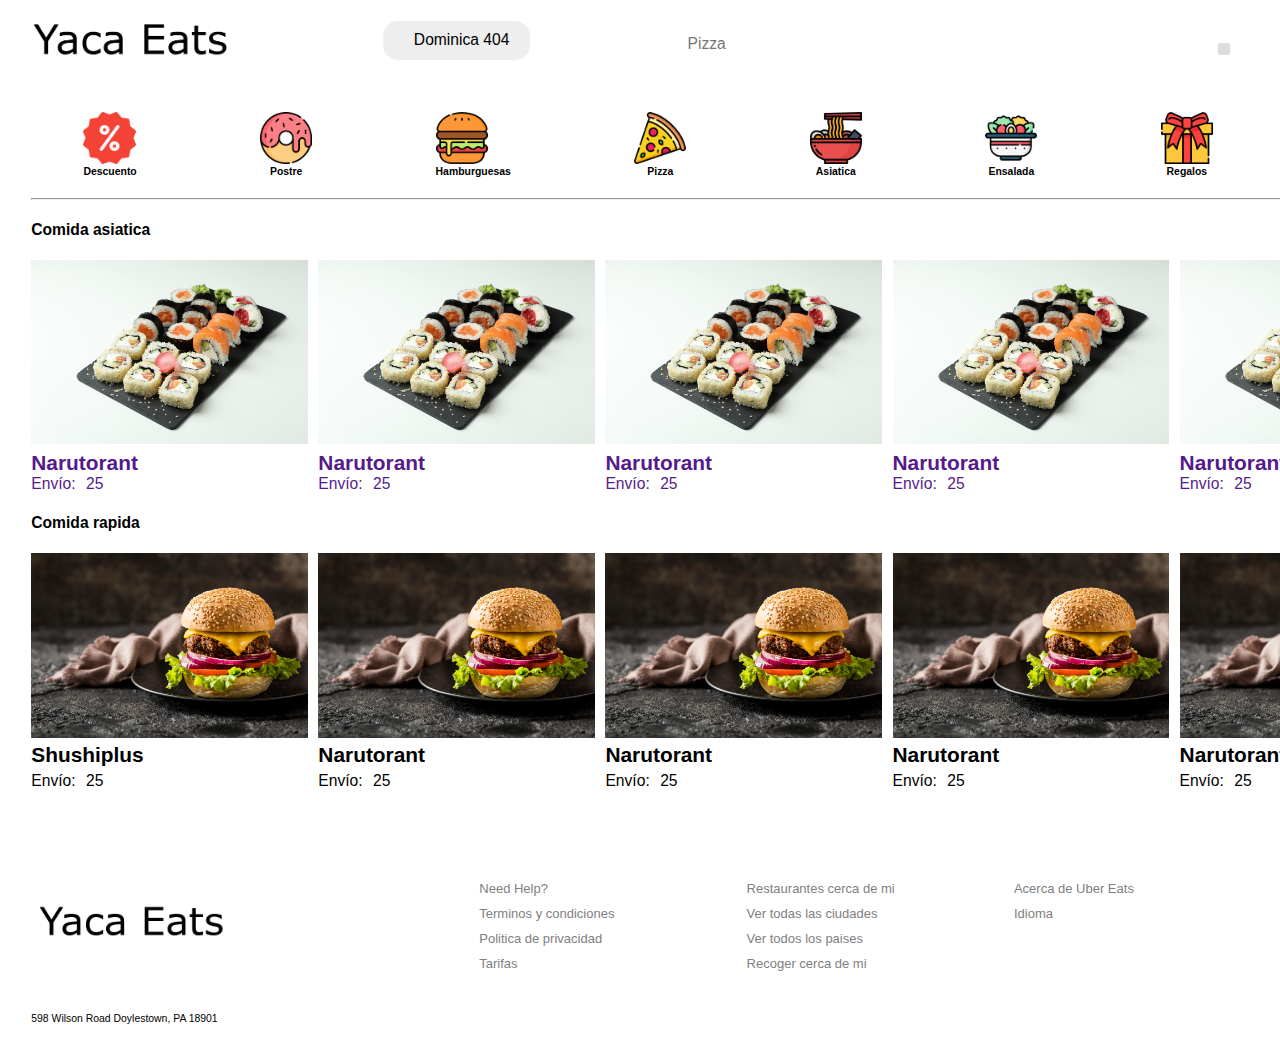
<file: index.html>
<!DOCTYPE html>
<html lang="en">
<head>
    <meta charset="UTF-8">
    <meta http-equiv="X-UA-Compatible" content="IE=edge">
    <meta name="viewport" content="width=device-width, initial-scale=1.0">
    <title>El comienzo de algo hermoso</title>
    <link rel="stylesheet" href="https://cdnjs.cloudflare.com/ajax/libs/font-awesome/6.2.0/css/all.min.css" integrity="sha512-xh6O/CkQoPOWDdYTDqeRdPCVd1SpvCA9XXcUnZS2FmJNp1coAFzvtCN9BmamE+4aHK8yyUHUSCcJHgXloTyT2A==" crossorigin="anonymous" referrerpolicy="no-referrer" />
    <link rel="stylesheet" href="styles.css">
</head>
<body>
    <header class="header" id="">

        <nav class="navbar">
            <div class="logo">
                <a href=""><img src="/assets/images/categorias/yacaeatsicon2.png"
                    width="200px" alt=""></a>
            </div>
            <div class="direccionSetter">
                <button id="myBtn">
                    <i class="fa fa-location-dot"></i>Dominica 404
                </button>
            </div>
            <div class="searchBar">
                <input type="text" placeholder="Pizza">
                <button type="button">
                    <i class="fa fa-magnifying-glass"></i>
                </button>
            </div>
            <div class="login-cart">
                
                <button class="userButton" type="button"><i class="fa-solid fa-user"></i></button>
                <button class="cartButton" type="button"><i class="fa fa-cart-shopping"></i></button>
            </div>
        </nav>
    

    </header>

    <main>
        <section class="categories">
        <div class="categoria">
            <a href=""><img class="descuento" src="./assets/images/categorias/descuento.png" alt="">
            </a>
            <h5>Descuento</h5>
        </div>
        <div class="categoria">
            <a href=""><img class="dulce" src="./assets/images/categorias/donut.png" alt="">
            </a>
            <h5>Postre</h5>
        </div>
        <div class="categoria">
            <a href=""><img class="burger" src="./assets/images/categorias/hamburger.png" alt=""></a>
            <h5>Hamburguesas</h5>
        </div>
        <div class="categoria">
            <a href=""><img src="./assets/images/categorias/pizza.png" alt="">
            </a>
            <h5>Pizza</h5>
        </div>
        <div class="categoria">
            <a href=""><img src="/assets/images/categorias/ramen.png" alt="">
            </a>
            <h5>Asiatica</h5>
        </div>
        <div class="categoria">
            <a href=""><img src="/assets/images/categorias/salad.png" alt="">
            </a>
            <h5>Ensalada</h5>
        </div>
        <div class="categoria">
            <a href=""><img src="/assets/images/categorias/giftbox.png" alt="">
            </a>
            <h5>Regalos</h5>
        </div>
        <div class="categoria">
            <a href=""><img src="/assets/images/categorias/grocery.png" alt="">
            </a>
            <h5>Conveniencia</h5>
        </div>
    </section>
        <hr>

    <section class="restaurantes container">
        <h2 class="section-title">Comida asiatica</h2>
        <div class="restaurantes-content">
            <div class="restaurant-box">
                <a href="">
                    <img src="/assets/images/Restaurantes/slate-board-with-sushi-set-white-background.jpg" alt="" class="product-img">
                    <h2 class="product-title">Narutorant</h2>
                    <div class="restaurant-info">
                        <p class="envio">Envío: </p>
                        <span class="envio">25</span>
                    </div>
                    <i class="add-cart"></i>
                </a>
                
            </div>
            <div class="restaurant-box">
                <a href="">
                    <img src="/assets/images/Restaurantes/slate-board-with-sushi-set-white-background.jpg" alt="" class="product-img">
                    <h2 class="product-title">Narutorant</h2>
                    <div class="restaurant-info">
                        <p class="envio">Envío: </p>
                        <span class="envio">25</span>
                    </div>
                    <i class="add-cart"></i>
                </a>
            </div>
            <div class="restaurant-box">
                <a href="">
                    <img src="/assets/images/Restaurantes/slate-board-with-sushi-set-white-background.jpg" alt="" class="product-img">
                    <h2 class="product-title">Narutorant</h2>
                    <div class="restaurant-info">
                        <p class="envio">Envío: </p>
                        <span class="envio">25</span>
                    </div>
                    <i class="add-cart"></i>
                </a>
            </div>
            <div class="restaurant-box">
                <a href="">
                    <img src="/assets/images/Restaurantes/slate-board-with-sushi-set-white-background.jpg" alt="" class="product-img">
                    <h2 class="product-title">Narutorant</h2>
                    <div class="restaurant-info">
                        <p class="envio">Envío: </p>
                        <span class="envio">25</span>
                    </div>
                    <i class="add-cart"></i>
                </a>
            </div>
            <div class="restaurant-box">
                <a href="">
                    <img src="/assets/images/Restaurantes/slate-board-with-sushi-set-white-background.jpg" alt="" class="product-img">
                    <h2 class="product-title">Narutorant</h2>
                    <div class="restaurant-info">
                        <p class="envio">Envío: </p>
                        <span class="envio">25</span>
                    </div>
                    <i class="add-cart"></i>
                </a>
                </a>
                    
            </div>
        </div>
        <h2 class="section-title">Comida rapida</h2>
        <div class="restaurantes-content">
            <div class="restaurant-box">
                <img src="/assets/images/Restaurantes/front-view-burger-plate-with-kitchen-towel.jpg" alt="" class="product-img">
                <h2 class="product-title">Shushiplus</h2>
                <div class="restaurant-info">
                    <p class="envio">Envío: </p>
                    <span class="envio">25</span>
                </div>
                <i class="add-cart"></i>
            </div>
            <div class="restaurant-box">
                <img src="/assets/images/Restaurantes/front-view-burger-plate-with-kitchen-towel.jpg" alt="" class="product-img">
                <h2 class="product-title">Narutorant</h2>
                <div class="restaurant-info">
                    <p class="envio">Envío: </p>
                    <span class="envio">25</span>
                </div>
                <i class="add-cart"></i>
            </div>
            <div class="restaurant-box">
                <img src="/assets/images/Restaurantes/front-view-burger-plate-with-kitchen-towel.jpg" alt="" class="product-img">
                <h2 class="product-title">Narutorant</h2>
                <div class="restaurant-info">
                    <p class="envio">Envío: </p>
                    <span class="envio">25</span>
                </div>
                
                <i class="add-cart"></i>
            </div>
            <div class="restaurant-box">
                <img src="/assets/images/Restaurantes/front-view-burger-plate-with-kitchen-towel.jpg" alt="" class="product-img">
                <h2 class="product-title">Narutorant</h2>
                <div class="restaurant-info">
                    <p class="envio">Envío: </p>
                    <span class="envio">25</span>
                </div>
                <i class="add-cart"></i>
            </div>
            <div class="restaurant-box">
                <img src="/assets/images/Restaurantes/front-view-burger-plate-with-kitchen-towel.jpg" alt="" class="product-img">
                <h2 class="product-title">Narutorant</h2>
                <div class="restaurant-info">
                    <p class="envio">Envío: </p>
                    <span class="envio">25</span>
                </div>
                <i class="add-cart"></i>
            </div>
        </div>
    </section>    
    
    <!-- <section class="accRestaurant">
        <div class="subCatRestaurant">
            <h2>Cerca de ti</h2>
        </div>
        <div class="restaurantes">
            <div class="restaurant">
                <img src="/assets/images/Restaurantes/front-view-burger-plate-with-kitchen-towel.jpg" alt="">
                <p class="nombreRestaurant">Macdonal</p>
                <p class="valorEnvio">$650</p>
                <p class="tiempoDespacho">15-30min</p>

            </div>
            
            <div class="restaurant">
                <a href="/restaurante.html"><img  src="/assets/images/Restaurantes/slate-board-with-sushi-set-white-background.jpg" alt="">
                </a>
                <p class="nombreRestaurant">Macdonal</p>
                <p class="valorEnvio">$650</p>
                <p class="tiempoDespacho">15-30min</p>

            </div>
            <div class="restaurant">
                <img  src="/assets/images/Restaurantes/turkish-arabic-traditional-ramadan-mix-kebab-plate-kebab-adana-chicken-lamb-beef-lavash-bread-with-sauce-top-view.jpg" alt="">
                <p class="nombreRestaurant">Macdonal</p>
                <p class="valorEnvio">$650</p>
                <p class="tiempoDespacho">15-30min</p>

            </div>
            <div class="restaurant">
                <img  src="/assets/images/Restaurantes/front-view-burger-plate-with-kitchen-towel.jpg" alt="">
                <p class="nombreRestaurant">Macdonal</p>
                <p class="valorEnvio">$650</p>
                <p class="tiempoDespacho">15-30min</p>
            </div>
            <div class="restaurant">
                <img  src="/assets/images/Restaurantes/front-view-burger-plate-with-kitchen-towel.jpg" alt="">
                <p class="nombreRestaurant">Macdonal</p>
                <p class="valorEnvio">$650</p>
                <p class="tiempoDespacho">15-30min</p>

            </div>
            <div class="restaurant">
                <img  src="/assets/images/Restaurantes/front-view-burger-plate-with-kitchen-towel.jpg" alt="">
                <p class="nombreRestaurant">Macdonal</p>
                <p class="valorEnvio">$650</p>
                <p class="tiempoDespacho">15-30min</p>

            </div>
            
        </div> 

    </section>

    <section class="accRestaurant">
        <div class="subCatRestaurant">
            <h2>Recomendados para ti</h2>
        </div>
        <div class="restaurantes">
            <div class="restaurant">
                <a href=""></a>
                <img  src="/assets/images/Restaurantes/front-view-burger-plate-with-kitchen-towel.jpg" alt="">
                <p class="nombreRestaurant">Macdonal</p>
                <p class="valorEnvio">$650</p>
                <p class="tiempoDespacho">15-30min</p>

            </div>
            
            <div class="restaurant">
                <img  src="/assets/images/Restaurantes/slate-board-with-sushi-set-white-background.jpg" alt="">
                <p class="nombreRestaurant">Macdonal</p>
                <p class="valorEnvio">$650</p>
                <p class="tiempoDespacho">15-30min</p>

            </div>
            <div class="restaurant">
                <img  src="/assets/images/Restaurantes/turkish-arabic-traditional-ramadan-mix-kebab-plate-kebab-adana-chicken-lamb-beef-lavash-bread-with-sauce-top-view.jpg" alt="">
                <p class="nombreRestaurant">Macdonal</p>
                <p class="valorEnvio">$650</p>
                <p class="tiempoDespacho">15-30min</p>

            </div>
            <div class="restaurant">
                <img  src="/assets/images/Restaurantes/front-view-burger-plate-with-kitchen-towel.jpg" alt="">
                <p class="nombreRestaurant">Macdonal</p>
                <p class="valorEnvio">$650</p>
                <p class="tiempoDespacho">15-30min</p>

            </div>
            <div class="restaurant">
                <img  src="/assets/images/Restaurantes/front-view-burger-plate-with-kitchen-towel.jpg" alt="">
                <p class="nombreRestaurant">Macdonal</p>
                <p class="valorEnvio">$650</p>
                <p class="tiempoDespacho">15-30min</p>

            </div>
            <div class="restaurant">
                <img  src="/assets/images/Restaurantes/front-view-burger-plate-with-kitchen-towel.jpg" alt="">
                <p class="nombreRestaurant">Macdonal</p>
                <p class="valorEnvio">$650</p>
                <p class="tiempoDespacho">15-30min</p>

            </div>
            
            
        </div> 

    </section> -->
    </main>
    

    <footer>
        <div class="inner_footer">
            <div class="logo_container">
                <img src="/assets/images/YacaEats.png" alt="">
            </div>   
            
            <div class="footer_third">
                <a href="#">Need Help?</a>
                <a href="#">Terminos y condiciones</a>
                <a href="#">Politica de privacidad</a>
                <a href="#">Tarifas</a>
            </div>
            <div class="footer_third">
                <a href="#">Restaurantes cerca de mi</a>
                <a href="#">Ver todas las ciudades</a>
                <a href="#">Ver todos los paises</a>
                <a href="#">Recoger cerca de mi</a>
            </div>
            <div class="footer_third">
                <a href="#">Acerca de Uber Eats</a>
                <a href="#">Idioma</a>
            </div>
            <div class="footer_third">
                <li><a href="#"><i class="fa-brands fa-twitter"></i></a></li>
                <li><a href="#"><i class="fa-brands fa-instagram"></i></a></li>
                <li><a href="#"><i class="fa-brands fa-facebook"></i></a></li>
            <span>598 Wilson Road
                Doylestown, PA 18901 </span>
            </div>

    </footer>

<div id="myModal" class="modal">
  <div class="modal-content">
    
    <div id="detallesEntrega">
        <div class="modalHeader">
            <h1 id="tituloDetallesEntrega">Detalles de entrega</h1>
            <span class="close">&times;</span>
        </div>
        
        <hr id="direccionDivider">
        <ul >
            <li id="listaDetallesEntrega">
                <i class="fa fa-location-dot"></i>
            </li>
            <li id="listaDetallesEntrega">
                <p class="calleNumeracion">Dominica 404</p>
                <p class="comunaCiudadRegion">Recoleta, Santiago, Region Metropolitana</p>
            </li>
            <li id="listaDetallesEntrega">
                <button>Cambiar</button>
            </li>
        </ul>
        <hr id="direccionDivider">
        <button class="guardarCambios">Guardar Cambios</button>
        
    </div>
  </div>
</div>
    <script src="index.js"></script>
</body>
</html>
</file>
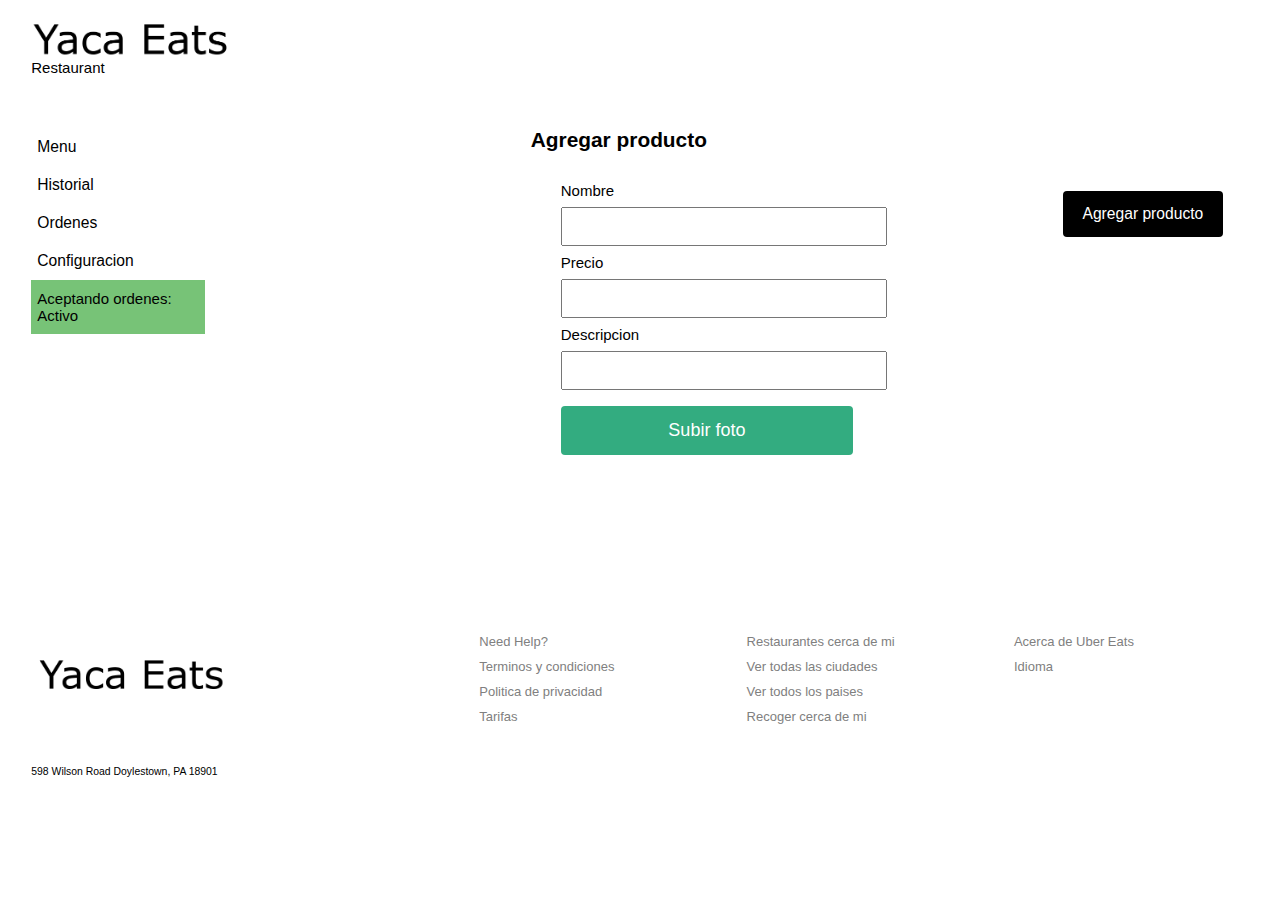
<file: agregar-nuevo-item.html>
<!DOCTYPE html>
<html lang="en">
<head>
    <meta charset="UTF-8">
    <meta http-equiv="X-UA-Compatible" content="IE=edge">
    <meta name="viewport" content="width=device-width, initial-scale=1.0">
    <title>El comienzo de algo hermoso</title>
    <link rel="stylesheet" href="https://cdnjs.cloudflare.com/ajax/libs/font-awesome/6.2.0/css/all.min.css" integrity="sha512-xh6O/CkQoPOWDdYTDqeRdPCVd1SpvCA9XXcUnZS2FmJNp1coAFzvtCN9BmamE+4aHK8yyUHUSCcJHgXloTyT2A==" crossorigin="anonymous" referrerpolicy="no-referrer" />
    <link rel="stylesheet" href="styles.css">
</head>
<body>
    <header class="header" id="">
        <header class="header" id="">

            <nav class="navbar">
                <div class="logo">
                    <a href="/index.html"><img src="/assets/images/categorias/yacaeatsicon2.png"
                        width="200px" alt=""></a>
                        <p style="font-size: 15px;">Restaurant</p>
                </div>
                
                <div class="login-cart">
                    <button class="userButton" type="button"><i class="fa-solid fa-user"></i></button>
                </div>
            </nav>
        
    
        </header>
    </header>

    <main class="main-crearProducto">
            <div class="sidebar-menuRestaurant">
                <ul class="detalle-menuRestaurant-tab">
                    <li><button class="tablinks" onclick="openTab(event, 'menu')">Menu</button></li>
                    <li><button class="tablinks">Historial</button></li>
                    <li><button class="tablinks">Ordenes</button></li>
                    <li><button class="tablinks">Configuracion</button></li>  
                </ul>
                <div class="estado-aceptacion">
                    <p>Aceptando ordenes: Activo</p> 
                </div>
            </div>
            <div id="menu" class="detalleAgregarItem">
                <div class="tituloDetalleMenu">
                    <h1>Agregar producto</h1>
                </div>
                <div class="item-form">
                    <form action="">
                        <div class="formNombreProducto">
                            <label for="">Nombre</label>
                            <input type="text" name="nombre" type="text" class="" required> 
                        </div>
                        <div class="formPrecioProducto">
                            <label for="">Precio</label>
                            <input type="text" name="precio" type="text" class="" required> 
                        </div>
                        <div class="formDescripcionProducto">
                            <label for="">Descripcion</label>
                            <input type="text" name="descripcion" type="text" class="" required> 
                        </div>
                        <div class="uploadPhoto">
                            <input type="button" value="Subir foto">
                        </div>
                        
                    </form>
                    <div class="agregarProducto">
                        <button type="submit">Agregar producto</button>
                    </div>
                </div>
            </div>
    </main>

    <footer>
        <div class="inner_footer">
            <div class="logo_container">
                <img src="/assets/images/YacaEats.png" alt="">
            </div>   
            
            <div class="footer_third">
                <a href="#">Need Help?</a>
                <a href="#">Terminos y condiciones</a>
                <a href="#">Politica de privacidad</a>
                <a href="#">Tarifas</a>
            </div>
            <div class="footer_third">
                <a href="#">Restaurantes cerca de mi</a>
                <a href="#">Ver todas las ciudades</a>
                <a href="#">Ver todos los paises</a>
                <a href="#">Recoger cerca de mi</a>
            </div>
            <div class="footer_third">
                <a href="#">Acerca de Uber Eats</a>
                <a href="#">Idioma</a>
            </div>
            <div class="footer_third">
                <li><a href="#"><i class="fa-brands fa-twitter"></i></a></li>
                <li><a href="#"><i class="fa-brands fa-instagram"></i></a></li>
                <li><a href="#"><i class="fa-brands fa-facebook"></i></a></li>
            <span>598 Wilson Road
                Doylestown, PA 18901 </span>
            </div>

    </footer>

<div id="myModal" class="modal">
  <div class="modal-content">
    
    <div id="detallesEntrega">
        <div class="modalHeader">
            <h1 id="tituloDetallesEntrega">Detalles de entrega</h1>
            <span class="close">&times;</span>
        </div>
        
        <hr id="direccionDivider">
        <ul >
            <li id="listaDetallesEntrega">
                <i class="fa fa-location-dot"></i>
            </li>
            <li id="listaDetallesEntrega">
                <p class="calleNumeracion">Dominica 404</p>
                <p class="comunaCiudadRegion">Recoleta, Santiago, Region Metropolitana</p>
            </li>
            <li id="listaDetallesEntrega">
                <button>Cambiar</button>
            </li>
        </ul>
        <hr id="direccionDivider">
        <button class="guardarCambios">Guardar Cambios</button>
        
    </div>
  </div>
</div>
    <script src="index.js"></script>
</body>
</html>
</file>
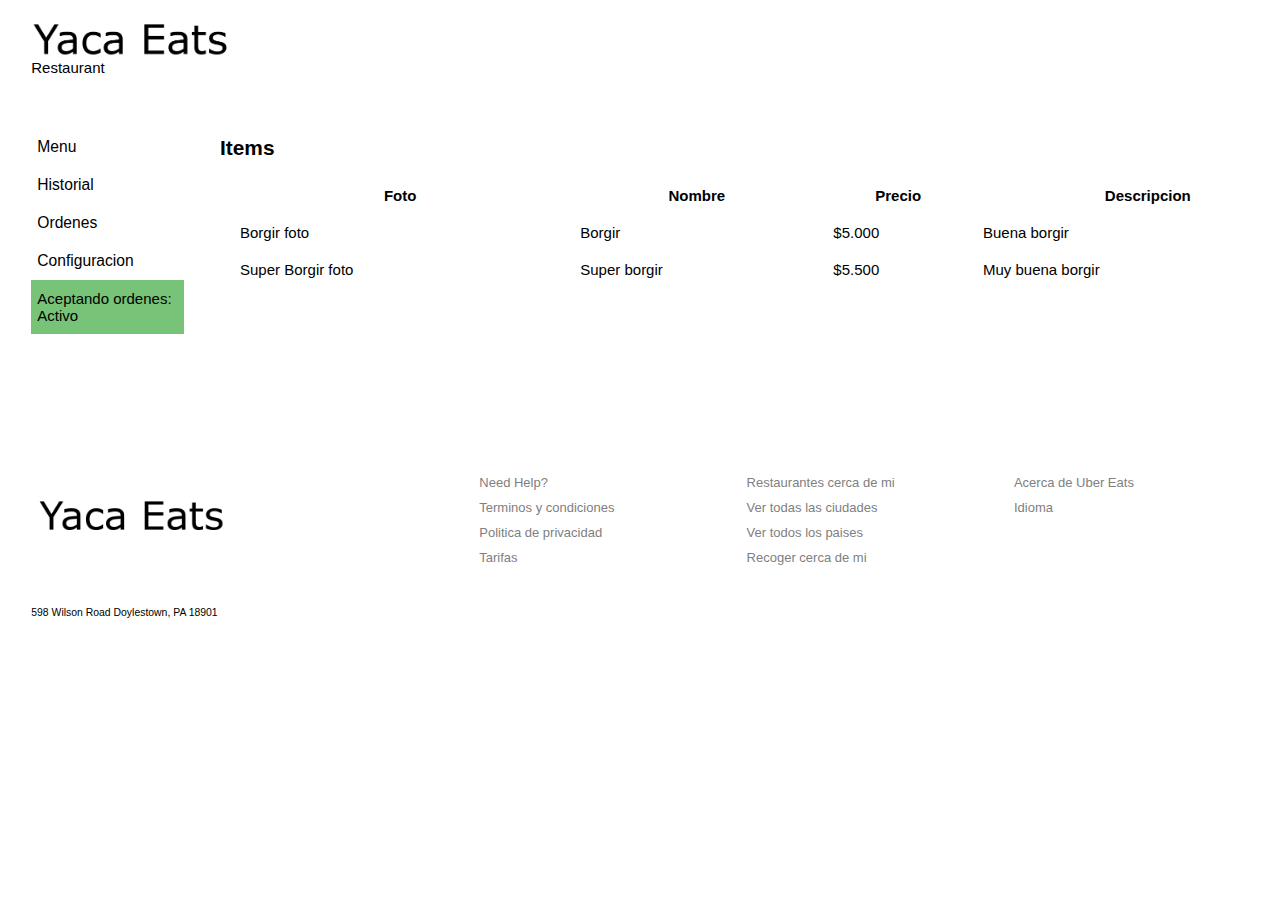
<file: crear-producto.html>
<!DOCTYPE html>
<html lang="en">
<head>
    <meta charset="UTF-8">
    <meta http-equiv="X-UA-Compatible" content="IE=edge">
    <meta name="viewport" content="width=device-width, initial-scale=1.0">
    <title>El comienzo de algo hermoso</title>
    <link rel="stylesheet" href="https://cdnjs.cloudflare.com/ajax/libs/font-awesome/6.2.0/css/all.min.css" integrity="sha512-xh6O/CkQoPOWDdYTDqeRdPCVd1SpvCA9XXcUnZS2FmJNp1coAFzvtCN9BmamE+4aHK8yyUHUSCcJHgXloTyT2A==" crossorigin="anonymous" referrerpolicy="no-referrer" />
    <link rel="stylesheet" href="styles.css">
</head>
<body>
    <header class="header" id="">
        <header class="header" id="">

            <nav class="navbar">
                <div class="logo">
                    <a href="/index.html"><img src="/assets/images/categorias/yacaeatsicon2.png"
                        width="200px" alt=""></a>
                        <p style="font-size: 15px;">Restaurant</p>
                </div>
                
                <div class="login-cart">
                    <button class="userButton" type="button"><i class="fa-solid fa-user"></i></button>
                </div>
            </nav>
        
    
        </header>
    </header>

    <main class="main-crearProducto">
            <div class="sidebar-menuRestaurant">
                <ul class="detalle-menuRestaurant-tab">
                    <li><button class="tablinks" onclick="openTab(event, 'menu')">Menu</button></li>
                    <li><button class="tablinks">Historial</button></li>
                    <li><button class="tablinks">Ordenes</button></li>
                    <li><button class="tablinks">Configuracion</button></li>  
                </ul>
                <div class="estado-aceptacion">
                    <p>Aceptando ordenes: Activo</p> 
                </div>
            </div>
            <div id="menu" class="detalleMenuRestaurant">
                <div class="tituloDetalleMenu">
                    <h1>Items</h1>
                    <button class="agregarItem">Agregar item</button>
                </div>
                <div class="contenedor-tabla-productos">
                        <table class="tabla-items">
                            <thead class="tabla-header">
                                <tr>
                                    <th>Foto</th>
                                    <th>Nombre</th>
                                    <th>Precio</th>
                                    <th>Descripcion</th>
                                </tr>
                            </thead>
                            <tbody>
                                <tr >
                                    <td>Borgir foto</td>
                                    <td>Borgir</td>
                                    <td>$5.000</td>
                                    <td>Buena borgir</td>
                                </tr>
                                <tr>
                                    <td>Super Borgir foto</td>
                                    <td>Super borgir</td>
                                    <td>$5.500</td>
                                    <td>Muy buena borgir</td>
                                </tr>
                            </tbody>
                        </table>

                </div>
            </div>
    </main>

    <footer>
        <div class="inner_footer">
            <div class="logo_container">
                <img src="/assets/images/YacaEats.png" alt="">
            </div>   
            
            <div class="footer_third">
                <a href="#">Need Help?</a>
                <a href="#">Terminos y condiciones</a>
                <a href="#">Politica de privacidad</a>
                <a href="#">Tarifas</a>
            </div>
            <div class="footer_third">
                <a href="#">Restaurantes cerca de mi</a>
                <a href="#">Ver todas las ciudades</a>
                <a href="#">Ver todos los paises</a>
                <a href="#">Recoger cerca de mi</a>
            </div>
            <div class="footer_third">
                <a href="#">Acerca de Uber Eats</a>
                <a href="#">Idioma</a>
            </div>
            <div class="footer_third">
                <li><a href="#"><i class="fa-brands fa-twitter"></i></a></li>
                <li><a href="#"><i class="fa-brands fa-instagram"></i></a></li>
                <li><a href="#"><i class="fa-brands fa-facebook"></i></a></li>
            <span>598 Wilson Road
                Doylestown, PA 18901 </span>
            </div>

    </footer>

<div id="myModal" class="modal">
  <div class="modal-content">
    
    <div id="detallesEntrega">
        <div class="modalHeader">
            <h1 id="tituloDetallesEntrega">Detalles de entrega</h1>
            <span class="close">&times;</span>
        </div>
        
        <hr id="direccionDivider">
        <ul >
            <li id="listaDetallesEntrega">
                <i class="fa fa-location-dot"></i>
            </li>
            <li id="listaDetallesEntrega">
                <p class="calleNumeracion">Dominica 404</p>
                <p class="comunaCiudadRegion">Recoleta, Santiago, Region Metropolitana</p>
            </li>
            <li id="listaDetallesEntrega">
                <button>Cambiar</button>
            </li>
        </ul>
        <hr id="direccionDivider">
        <button class="guardarCambios">Guardar Cambios</button>
        
    </div>
  </div>
</div>
    <script src="index.js"></script>
</body>
</html>
</file>
<file: styles.css>
:root{
    --primary-color: #d6f8d6ff;
    --secondary-color: #7fc6a4ff;
    --neutral-color: #5d737eff;
    --deep-color: #55505cff;
    --important-color: #faf33eff;
}

*{
    padding: 0;
    margin: 0;
    list-style: none;
    text-decoration: none;
}

html{
    font-size: 65.2%;
    height: 100%;
}

body{
    font-family: sans-serif;
    margin-left: 3rem;
    margin-right: 3rem;
    overflow-x: hidden;
    max-width: 2560px;
    min-width: 1425px;
    min-height: 100%;
}


/* restaurant section */

/* .restaurantes{
    display: grid;
    grid-template-columns: repeat(4, 2fr);
    gap: 1rem;
    grid-auto-rows: minmax(200px, auto);
    
}

div .restaurant{
    max-width: 400px;
}

.subCatRestaurant{
    margin-top: 2rem;
    margin-bottom: 2rem;
}

.accRestaurant{
    margin-bottom: 2rem
}


.restaurant img{
    max-width: 300px; 
}

@media screen and (max-width: 900px){
    .restaurant{
        grid-template-columns: repeat(2, 2fr);
    }
}

@media screen and (max-width: 460px){
    .restaurant{
        width: 2rem;
    }
} */

.restaurantes{
    margin-top: 2rem;
}



.restaurantes-content{
    display: grid;
    grid-template-columns: repeat(auto-fit,minmax(220px, auto));
    gap: 1rem;
    margin-top: 2rem;
    margin-bottom: 2rem;
}

.product-img{
    width:100%;
    height: auto;
    margin-bottom: 0.5rem;
}

.restaurant-box{
    display: flex;
    flex-direction: column;
}



.product-title{
    font-size: 2rem;
    font-weight: 600;
    margin-bottom: .5rem;
}

.envio{
    font-weight: 500;
    font-size: 1.5rem;
}

.restaurant-info span{
    margin-left: 1rem;
}
.restaurant-info{
    display: flex;
    
}

/* categories section */
.categories{
    display: flex;
    justify-content: space-between;
    margin-left: 5rem;
    margin-right: 5rem;
    margin-bottom: 2rem;
    margin-top: 5rem;
}

.categories img{
    max-width: 8rem;
    width: 5rem;

}

.categoria h5{
    display: flex;
    font-size: 1rem;
    justify-content: center;
    align-items: center;
}

/* navbar section  */


.navbar{
    margin-bottom: 2rem;
    display: flex;
    justify-content: space-between;
}

.guardarCambios{
    border: none;
    padding: 1rem 2rem;
    border-radius: 15px;
    margin: 0;
    text-decoration: none;
    background: rgb(5, 5, 5);
    color: rgb(209, 196, 196);
    cursor: pointer;
    text-align: center;
    
}

#myBtn i{
    margin-right: 1rem;
}

#detallesEntrega ul{
    display: flex;
    list-style: none;
    flex-direction: row;
    justify-content: space-between;
    margin-top: 1rem;
    margin-bottom: 1rem;
    padding: 0;
    overflow: hidden;
}


#listaDetallesEntrega p, img, button{
    font-size: 1.5rem
}

#listaDetallesEntrega button, #myBtn{
    
    border: none;
    padding: 1rem 2rem;
    border-radius: 15px;
    margin: 0;
    text-decoration: none;
    background: rgb(238, 238, 238);
    color: black;
    cursor: pointer;
    text-align: center;
    
    
}

.searchBar input{
    padding: 6px;
    margin-top: 8px;
    font-size: 1.5rem;
    border: none;
    width: 50rem;
}



.userButton{
    padding: 6px;
    margin-top: 8px;
    margin-right: 16px;
    background: #ddd;
    font-size: 2rem;
    border: none;
    cursor: pointer;
    border-radius: 100%;

}

.cartButton{
    padding: 6px;
    margin-top: 8px;
    margin-right: 16px;
    background: inherit;
    font-size: 2rem;
    border: none;
    cursor: pointer;
    
}

.searchBar button{
    
    padding: 6px;
    margin-top: 8px;
    margin-right: 16px;
    background: #ddd;
    font-size: 1.5rem;
    border: none;
    cursor: pointer;
    border-radius: 15%
}

.header{
    margin-top:2rem ;
}

.header ul{
    display: flex;
    list-style: none;
    flex-direction: row;
    justify-content:space-between;
    align-items: center;
}

.header li{
    display: inline;
}

#listaDetallesEntrega{
    float: left;
    text-decoration: none;
    text-align: left;
}

#listaDetallesEntrega i{
    font-size: 2rem;
    padding-left: 2rem;
}

#direccionDivider{
    margin-top: 2rem;
    margin-bottom: 2rem;
}


/* The Modal (background) */
.modal {
    display: none; /* Hidden by default */
    position: fixed; /* Stay in place */
    z-index: 1; /* Sit on top */
    left: 0;
    top: 0;
    width: 100%; /* Full width */
    height: 100%; /* Full height */
    overflow: auto; /* Enable scroll if needed */
    background-color: rgb(0,0,0); /* Fallback color */
    background-color: rgba(0,0,0,0.4); /* Black w/ opacity */
  }
  
  /* Modal Content/Box */
  .modal-content {
    background-color: #fefefe;
    margin: 15% auto; /* 15% from the top and centered */
    padding: 2rem;
    border: 1px solid #888;
    width: 50%; /* Could be more or less, depending on screen size */
    max-width: 500px;
  }

  .modalHeader{
    display: flex;
    justify-content: space-between;
    align-items: center;
  }
  
  /* The Close Button */
.close {
    color: #aaa;
    float: right;
    font-size: 3rem;
    font-weight: bold;
  }
  
  .close:hover,
  .close:focus {
    color: black;
    text-decoration: none;
    cursor: pointer;
  } 



/* Restaurante.html */


.main-restaurant{
    
    padding-right: 10%;
}

.banner{
    display: flex;  
    overflow: hidden;
}

.banner img{
    max-width: 150%;
    width: 150%;
    margin-top: -32rem;
    margin-bottom: -32rem;
}

.main{
    display: grid;
    grid-template-columns: 25% 75%;
    
    width: 100%;
}

.sidebar{
    margin-top: 2rem;
}
.detalleMenu li{
   
    list-style: none;
    font-size: 2rem;
    margin: 2rem;
}

.detalleMenu a{
    text-decoration: none;
    
}
.detalleMenu a:visited{
    color: black
}

.one{
    width: 50%;
}

.items{
    display: grid;
    grid-template-columns: repeat(3, 1fr); 
    gap: 2rem;
    position: relative;
    
    grid-template-rows: repeat(300px);

}

.item{
    display: grid;
    width: 100%;
}

.itemDescription{
    font-size: 2vh;
}
.description-button{
    display: flex;
    justify-content: space-between;
}


.itemDescription .addItem{
    background-color: rgb(238, 238, 238);
    max-width: fit-content;
    border-radius: 15%;
}

.itemDescription i{
    color: black;
    font-size: 5rem;
}

.item .descriptionPhoto{
    max-width: 33rem;

}

.menu{
    padding-top: 2rem;
}
 
.volver-restaurant{
    margin-top: 30px;
    margin-bottom: 30px;
}
.volver-restaurant a{
    
    font-size: 2rem;
}

/* Producto.html */

.contenedor{
    margin: auto;
    width: fit-content;
}

.producto{
    display: flex;
    padding-top: 5rem;
}

.descripcion{
    padding-bottom: 1rem;
}

.foto-producto{
    margin-right: 2rem;
}

.foto-producto img{
    border-radius: 15%;
}
.descripcion-producto{
    display: flex;
    flex-direction: column;
    justify-content: space-evenly;
    padding-left: 20px;
    
}

.descripcion-producto> h1,h2 {
     display: inline;
}
.descripcion-producto .select{
    width: 30px;
    margin-bottom: 1rem;
    
}
.descripcion-producto button{
    border: none;
    padding: 1rem 2rem;
    border-radius: 15px;
    margin: 0;
    text-decoration: none;
    background: black;
    color: #ddd;
    cursor: pointer;
    text-align: center;
}


/* Footer */
footer{
    display: grid;
    width: 100vw;
    overflow: hidden;
    padding: 70px 0;
    box-sizing: border-box;
    margin-top: auto;
    flex-shrink: 0;
}
 .inner_footer{
    
    display: block;
    margin: 0 auto;
    width: 100%;
    height: 100%;
}

 .inner_footer .logo_container{
    width: 35%;
    float: left;
    height: 100%;
    display:block;
}
 .inner_footer .logo_container img{
    width: 45%;
    height: auto;
}

.inner_footer .footer_third{
    width: calc(21.666666667% - 20px);
    margin-right: 10px;
    float: left;
    height: 100%;
    
}

.inner_footer .footer_third:last-child{
    margin-right: 0;
}

.inner_footer .footer_third h1{
    font-size: 2rem;
    color: black;
    display: block;
    width: 100%;
    margin-bottom: 20px;
}

.inner_footer .footer_third a{
    font-size: 13px;
    color: grey;
    display: block;
    width: fit-content;
    margin-bottom: 10px;
}

.inner_footer .footer_third li{
    display: inline-block;
    padding: 0 5px;
}

.footer_third i{
    font-size: 2vh;
}

.footer_third span{
    color: black;
    font-weight: 200;
    display: block;
    width: 100%;
    padding-top: 20px;
}


/* SideBar carrito */



.miCarrito {
    height: 100%;
    width: 0;
    position: fixed;
    z-index: 1;
    top: 0;
    right: 0;
    background-color: White;
    overflow-x: hidden;
    
    padding-top: 20px;
    box-shadow: 3px 3px 3px 3px black;
    
}

.mainCarrito{
    display: flex;
    align-items: left;
    flex-direction: column;
    margin-left: 2rem;
    margin-right: 2rem;
    overflow: none;
}

.mainCarrito .add{
    border: none;
    padding: 1rem 2rem;
    border-radius: 15px;
    margin: 0;
    text-decoration: none;
    background: rgb(238, 238, 238);
    color: black;
    cursor: pointer;
    text-align: center;

}

.mainCarrito, .addContainer, .select-itemPrecio-foto, .descripcion{
    margin-top: 20px;
}
.select-itemPrecio-foto{
    display: flex;
    align-items: center;
    justify-content: space-around;
}


.miCarrito a {
    color: black;
    display: block;
    padding-bottom: 1rem;
}

.boton-producto{
    
    border: none;
    padding: 1rem 2rem;
    border-radius: 15px;
    margin: 0;
    text-decoration: none;
    background: black;
    color: white;
    cursor: pointer;
    text-align: center;
}

.closebtn{
    font-size: 3rem;
}

/* Pago */
.contenedor-direccion, .contenedor-metodo-pago{
    width: 500px;
}

.contenedor-pagos{
    display: block;
}

.detalles-pago{
    display: flex;
    flex-direction: row;
    justify-content:center
    
}

.detalles-pago-uno{
    display: flex;
    flex-direction: column;
    margin-right: 5%;
}

.descripcion-direccion, .descripcion-pago{
    display: flex;
    justify-content:flex-start;
    margin-top: 20px;
    margin-bottom: 20px;
    font-size: 15px;
}

.detalle-productos{
    display: flex;
    flex-direction: row;
    justify-content: space-evenly;
    margin-top: 20px;
    margin-bottom: 20px;
    font-size: 15px;
}

.right-button{
    padding-left: 35%;
}

.titulo-seccion{
    font-size: 13px;
}

.espacio{
    margin-top: 10px;
    margin-bottom: 20px;
}

.radio-entrega{
    margin-left: 1rem;
    margin-right: 2rem;
}

.direccion{
    display: flex;
}
.modificar{
    border: none;
    padding: 1rem 2rem;
    border-radius: 15px;
    margin: 0;
    text-decoration: none;
    background: rgb(238, 238, 238);
    color: black;
    cursor: pointer;
    text-align: center;
}

.descripcion-entrega{
    display: flex;
    justify-content:space-evenly;
    margin-top: 20px;
    margin-bottom: 20px;
    font-size: 15px;
}

.entrega{
    display: flex;
    align-items: baseline;
    width: 100%;
}
.direccion-icon{
    padding: 5px;
}

.detalles-pago-dos{
    margin-left: 5%;
}

.detalles-pago-dos h1{
    font-size: 20px;
   
    margin-bottom: 1rem;

}
.detalles-pago-dos p{
    font-size: 15px;
    margin-bottom: 10px;
}

.detalles-pago hr{
    
    margin-bottom: 2rem;
}

.subtotal, .valor-envio, .valor-servicio, .total{
    display: flex;
    justify-content: space-between;
    width: 400px;
}

.pag{
    border: none;
    padding: 1rem 2rem;
    border-radius: 15px;
    margin: 0;
    text-decoration: none;
    background: rgb(5, 5, 5);
    color: rgb(209, 196, 196);
    cursor: pointer;
    text-align: center;
}

/* Crear producto */
.main-crearProducto{
    display: flex;
    margin-top: 5rem;
    padding-bottom:5%;

}   

.sidebar-menuRestaurant{
    display: flex;
    flex-direction: column;
    margin-right: 20px;
}
.estado-aceptacion{
    font-size: 15px;
    background-color: rgba(43, 161, 43, 0.644);
    padding: 10px 10px 10px 6px;
    width: 81%;
}

.detalleMenuRestaurant{
    width: 100%;
}

.detalle-menuRestaurant-tab{
  width: 90%;
  
}

.detalle-menuRestaurant-tab button{
display: block;
background-color: inherit;
color: black;
padding: 10px 10px 10px 6px;
width: 100%;
border: none;
outline: none;
text-align: left;
cursor: pointer;
transition: 0.3s;
}

.detalle-menuRestaurant-tab button:hover {
    background-color: #ddd;
  }

.detalle-menuRestaurant-tab button.active {
    background-color: #ccc;
  }

.detalle-menuRestaurant a{
    font-size: 20px;
}

.detalle-menuRestaurant li{
    margin-bottom: 20px;
}


.tituloDetalleMenu{
    display: flex;
    justify-content: space-between;
    align-items: center;
}


.tabla-items{
    border-spacing: 20px;
    font-size: 15px;
    width: 90%;
   
}

.table-header{
    border: 2px solid black;
 
}

.agregarItem{
    border: none;
    padding: 1rem 2rem;
    border-radius: 15rem;
    margin: 0;
    text-decoration: none;
    background: rgb(5, 5, 5);
    color: white;
    cursor: pointer;
    text-align: center;
}



/* agregar item form */

.detalleAgregarItem{
    display: flex;
    flex-direction: column;
    width: 50%;
    padding-left: 20%;
}

.item-form{
    display: flex;
    justify-content: space-between;
    margin-right: 20px;
}

.item-form .agregarProducto{
    padding-top: 3rem;
}

.item-form input[type=text]{
    width: 100%;
    padding: 10px 15px;
    margin: 8px 0px;
}

.item-form button[type=submit] {
    width: 100%;
    background-color: #000000;
    color: white;
    padding: 14px 20px;
    margin: 8px 0;
    border: none;
    border-radius: 4px;
    cursor: pointer;
  }

.item-form input[type=button] {
    
    width: 100%;
    background-color: #33ac80;
    color: white;
    padding: 14px 20px;
    margin: 8px 0;
    border: none;
    border-radius: 4px;
    cursor: pointer;
    font-size: 18px;
}

.item-form form{
    padding:30px
}

form label{
    font-size: 15px;
}
</file>
